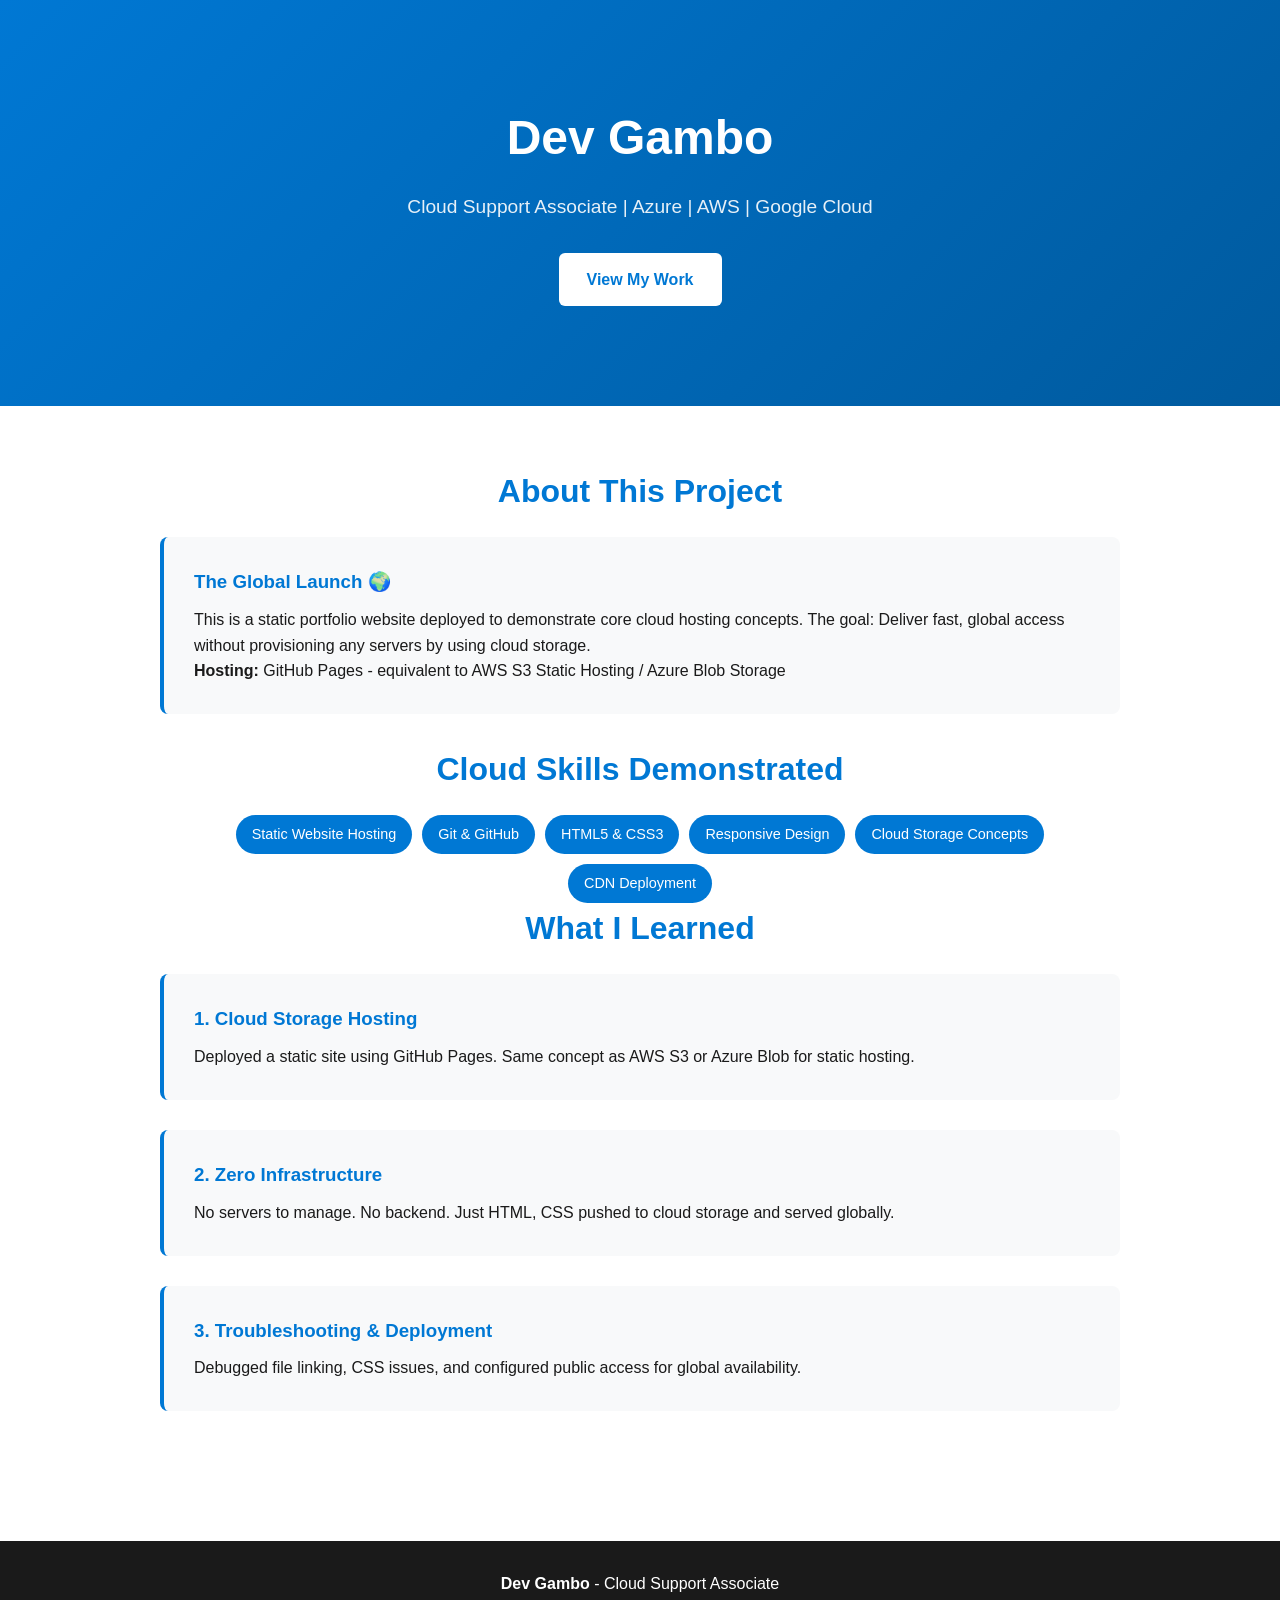
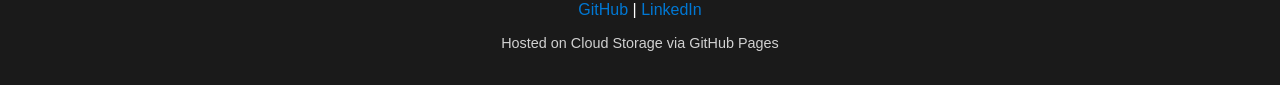
<file: index.html>
<!DOCTYPE html>
<html lang="en">
<head>
  <meta charset="UTF-8">
  <meta name="viewport" content="width=device-width, initial-scale=1.0">
  <title>Dev Gambo | Cloud Support Portfolio</title>
  <meta name="description" content="Portfolio of Dev Gambo - Cloud Support Associate. Demonstrating static website hosting on cloud storage.">
  <link rel="stylesheet" href="style.css">
</head>
<body>

  <!-- HERO SECTION -->
  <header class="hero">
    <h1>Dev Gambo</h1>
    <p>Cloud Support Associate | Azure | AWS | Google Cloud</p>
    <a href="#about" class="btn">View My Work</a>
  </header>

  <!-- MAIN CONTENT -->
  <main class="container">

    <!-- ABOUT SECTION -->
    <section id="about">
      <h2 class="section-title">About This Project</h2>
      <div class="card">
        <h3>The Global Launch 🌍</h3>
        <p>
          This is a static portfolio website deployed to demonstrate core cloud hosting concepts. 
          The goal: Deliver fast, global access without provisioning any servers by using cloud storage.
        </p>
        <p>
          <strong>Hosting:</strong> GitHub Pages - equivalent to AWS S3 Static Hosting / Azure Blob Storage
        </p>
      </div>
    </section>

    <!-- SKILLS SECTION -->
    <section id="skills">
      <h2 class="section-title">Cloud Skills Demonstrated</h2>
      <div class="skills">
        <span class="skill-tag">Static Website Hosting</span>
        <span class="skill-tag">Git & GitHub</span>
        <span class="skill-tag">HTML5 & CSS3</span>
        <span class="skill-tag">Responsive Design</span>
        <span class="skill-tag">Cloud Storage Concepts</span>
        <span class="skill-tag">CDN Deployment</span>
      </div>
    </section>

    <!-- PROJECTS SECTION -->
    <section id="projects">
      <h2 class="section-title">What I Learned</h2>
      <div class="card">
        <h3>1. Cloud Storage Hosting</h3>
        <p>Deployed a static site using GitHub Pages. Same concept as AWS S3 or Azure Blob for static hosting.</p>
      </div>
      <div class="card">
        <h3>2. Zero Infrastructure</h3>
        <p>No servers to manage. No backend. Just HTML, CSS pushed to cloud storage and served globally.</p>
      </div>
      <div class="card">
        <h3>3. Troubleshooting & Deployment</h3>
        <p>Debugged file linking, CSS issues, and configured public access for global availability.</p>
      </div>
    </section>

    </main>

  <!-- FOOTER -->
  <footer>
    <p><strong>Dev Gambo</strong> - Cloud Support Associate</p>
    <p>
      <a href="https://github.com/devgambo-code9" target="_blank">GitHub</a> | 
      <a href="https://linkedin.com/in/your-linkedin" target="_blank">LinkedIn</a>
    </p>
    <p style="margin-top: 10px; font-size: 0.9rem; opacity: 0.8;">
      Hosted on Cloud Storage via GitHub Pages
    </p>
  </footer>

</body>
</html>
</file>
<file: style.css>
/* ===== GLOBAL LAUNCH - PORTFOLIO CSS ===== */
:root {
  --cloud-blue: #0078D4; /* Azure */
  --cloud-dark: #005A9E;
  --text-dark: #1a1a1a;
  --text-light: #555;
  --bg-light: #f8f9fa;
  --white: #ffffff;
}

* {
  margin: 0;
  padding: 0;
  box-sizing: border-box;
}

body {
  font-family: 'Segoe UI', Tahoma, Geneva, Verdana, sans-serif;
  color: var(--text-dark);
  line-height: 1.6;
  background-color: var(--white);
}

/* ===== HERO SECTION ===== */
.hero {
  background: linear-gradient(135deg, var(--cloud-blue) 0%, var(--cloud-dark) 100%);
  color: var(--white);
  text-align: center;
  padding: 100px 20px;
}

.hero h1 {
  font-size: 3rem;
  margin-bottom: 15px;
}

.hero p {
  font-size: 1.2rem;
  margin-bottom: 30px;
  opacity: 0.9;
}

.btn {
  background: var(--white);
  color: var(--cloud-blue);
  padding: 14px 28px;
  border-radius: 6px;
  text-decoration: none;
  font-weight: bold;
  display: inline-block;
  transition: all 0.3s ease;
}

.btn:hover {
  transform: translateY(-3px);
  box-shadow: 0 4px 15px rgba(0,0,0,0.2);
}

/* ===== MAIN CONTENT ===== */
.container {
  max-width: 1000px;
  margin: 0 auto;
  padding: 60px 20px;
}

.section-title {
  color: var(--cloud-blue);
  font-size: 2rem;
  margin-bottom: 20px;
  text-align: center;
}

.card {
  background: var(--bg-light);
  padding: 30px;
  border-radius: 8px;
  margin-bottom: 30px;
  border-left: 4px solid var(--cloud-blue);
}

.card h3 {
  color: var(--cloud-blue);
  margin-bottom: 10px;
}

/* ===== SKILLS / TAGS ===== */
.skills {
  display: flex;
  gap: 10px;
  flex-wrap: wrap;
  justify-content: center;
  margin-top: 20px;
}

.skill-tag {
  background: var(--cloud-blue);
  color: var(--white);
  padding: 8px 16px;
  border-radius: 20px;
  font-size: 0.9rem;
}

/* ===== FOOTER ===== */
footer {
  background: var(--text-dark);
  color: var(--white);
  text-align: center;
  padding: 30px 20px;
  margin-top: 40px;
}

footer a {
  color: var(--cloud-blue);
  text-decoration: none;
}

footer a:hover {
  text-decoration: underline;
}

/* ===== RESPONSIVE ===== */
@media (max-width: 768px) {
  .hero {
    padding: 70px 20px;
  }
  
  .hero h1 {
    font-size: 2.2rem;
  }
  
  .hero p {
    font-size: 1rem;
  }
  
  .container {
    padding: 40px 20px;
  }
  
  .section-title {
    font-size: 1.6rem;
  }
}
</file>
